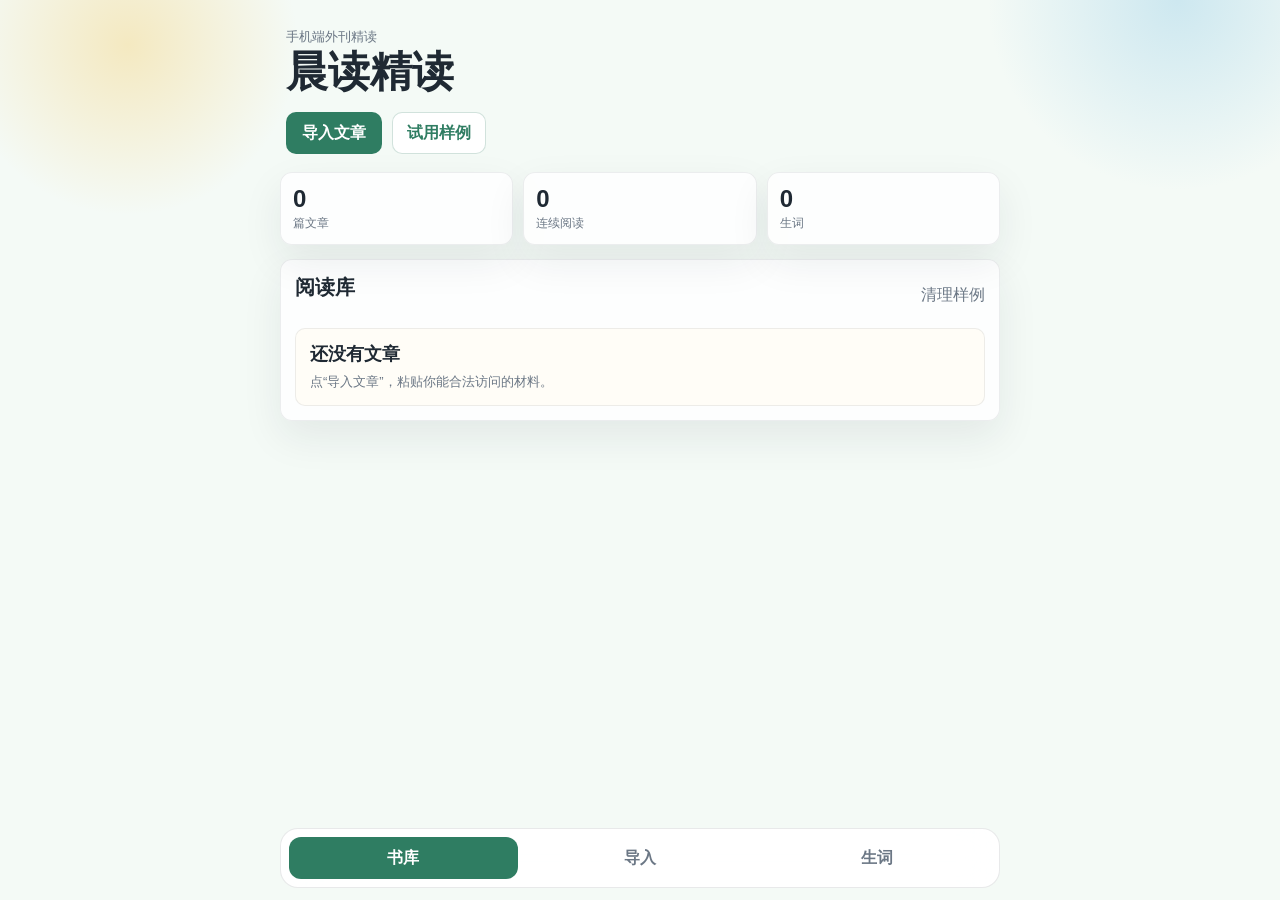
<file: index.html>
<!doctype html>
<html lang="zh-CN">
  <head>
    <meta charset="utf-8" />
    <meta name="viewport" content="width=device-width, initial-scale=1, viewport-fit=cover" />
    <meta name="theme-color" content="#2f7d62" />
    <meta name="apple-mobile-web-app-capable" content="yes" />
    <meta name="apple-mobile-web-app-title" content="晨读精读" />
    <title>晨读精读</title>
    <link rel="manifest" href="./manifest.webmanifest" />
    <link rel="stylesheet" href="./styles.css" />
  </head>
  <body>
    <main class="app">
      <section class="screen active" id="libraryScreen">
        <header class="hero">
          <p>手机端外刊精读</p>
          <h1>晨读精读</h1>
          <div class="hero-actions">
            <button class="primary" data-open-import type="button">导入文章</button>
            <button class="ghost" id="sampleBtn" type="button">试用样例</button>
          </div>
        </header>

        <section class="stats">
          <div>
            <strong id="articleTotal">0</strong>
            <span>篇文章</span>
          </div>
          <div>
            <strong id="streakDays">0</strong>
            <span>连续阅读</span>
          </div>
          <div>
            <strong id="wordTotal">0</strong>
            <span>生词</span>
          </div>
        </section>

        <section class="panel">
          <div class="section-head">
            <h2>阅读库</h2>
            <button id="clearDemoBtn" class="text-btn" type="button">清理样例</button>
          </div>
          <div id="articleList" class="article-list"></div>
        </section>
      </section>

      <section class="screen" id="readerScreen">
        <header class="reader-head">
          <button class="icon-btn" data-nav="library" type="button">←</button>
          <div>
            <p id="readerSource">来源</p>
            <h1 id="readerTitle">标题</h1>
          </div>
        </header>

        <section class="audio-panel">
          <audio id="humanAudio" controls preload="metadata"></audio>
          <div class="controls">
            <button id="speakBtn" class="primary" type="button">系统朗读</button>
            <button id="pauseBtn" class="ghost" type="button">暂停</button>
            <button id="prevSentenceBtn" class="ghost" type="button">上一句</button>
            <button id="nextSentenceBtn" class="ghost" type="button">下一句</button>
          </div>
          <input id="progressBar" type="range" min="0" max="100" value="0" />
          <p id="readerStatus">准备阅读</p>
        </section>

        <article id="readerBody" class="reader-body"></article>
      </section>

      <section class="screen" id="importScreen">
        <header class="reader-head">
          <button class="icon-btn" data-nav="library" type="button">←</button>
          <div>
            <p>复制粘贴即可</p>
            <h1>导入材料</h1>
          </div>
        </header>

        <form id="importForm" class="import-form">
          <label>
            标题
            <input id="titleInput" type="text" placeholder="可留空，自动识别" />
          </label>
          <label>
            来源
            <input id="sourceInput" type="text" value="The Economist" />
          </label>
          <label>
            音频链接
            <input id="audioInput" type="url" placeholder="可选，填入合法取得的 mp3/m4a 链接" />
          </label>
          <label>
            正文
            <textarea id="textInput" rows="14" placeholder="粘贴英文原文、中文翻译、公众号讲解、PDF 复制文本或词汇释义。"></textarea>
          </label>
          <button class="primary wide" type="submit">保存并排版</button>
          <p class="note">内容只保存在这台手机的浏览器本地。请仅导入你自己合法取得的学习材料。</p>
        </form>
      </section>

      <section class="screen" id="wordsScreen">
        <header class="reader-head">
          <button class="icon-btn" data-nav="library" type="button">←</button>
          <div>
            <p>本地保存</p>
            <h1>生词本</h1>
          </div>
        </header>
        <div id="wordList" class="word-list"></div>
      </section>

      <nav class="tabbar">
        <button class="tab active" data-nav="library" type="button">书库</button>
        <button class="tab" data-open-import type="button">导入</button>
        <button class="tab" data-nav="words" type="button">生词</button>
      </nav>
    </main>

    <div id="dictSheet" class="sheet" aria-hidden="true">
      <div class="sheet-card">
        <button id="closeSheetBtn" class="icon-btn close" type="button">×</button>
        <strong id="sheetWord">word</strong>
        <p id="sheetMeaning">选中单词后显示释义。</p>
        <div class="sheet-actions">
          <button id="saveWordBtn" class="primary" type="button">加入生词本</button>
          <a id="eudicLink" class="ghost link" href="#">欧路词典</a>
        </div>
      </div>
    </div>

    <script src="./app.js"></script>
  </body>
</html>
</file>
<file: styles.css>
:root {
  --green: #2f7d62;
  --ink: #1f2933;
  --muted: #6b7785;
  --paper: #fffdf7;
  --line: #d9e6df;
  --yellow: #f4c95d;
  --rose: #cf5c78;
  --blue: #8ecae6;
  color-scheme: light;
}

* {
  box-sizing: border-box;
}

html,
body {
  margin: 0;
  min-height: 100%;
  color: var(--ink);
  background: #f4faf6;
  font-family: -apple-system, BlinkMacSystemFont, "Segoe UI", sans-serif;
}

button,
input,
textarea {
  font: inherit;
}

button {
  cursor: pointer;
}

.app {
  min-height: 100vh;
  padding: env(safe-area-inset-top) 14px calc(82px + env(safe-area-inset-bottom));
  background:
    radial-gradient(circle at 10% 5%, rgba(244, 201, 93, 0.35), transparent 170px),
    radial-gradient(circle at 92% 0%, rgba(142, 202, 230, 0.38), transparent 190px),
    #f4faf6;
}

.screen {
  display: none;
  max-width: 720px;
  margin: 0 auto;
}

.screen.active {
  display: block;
}

.hero {
  padding: 28px 6px 18px;
}

.hero p,
.reader-head p,
.note,
#readerStatus {
  margin: 0;
  color: var(--muted);
  font-size: 13px;
}

.hero h1,
.reader-head h1 {
  margin: 4px 0 0;
  font-size: 34px;
  line-height: 1.05;
  letter-spacing: 0;
}

.hero-actions,
.controls,
.sheet-actions {
  display: flex;
  gap: 10px;
  flex-wrap: wrap;
  margin-top: 18px;
}

.primary,
.ghost,
.icon-btn,
.text-btn {
  min-height: 42px;
  border: 0;
  border-radius: 10px;
}

.primary {
  padding: 0 16px;
  color: #fff;
  font-weight: 800;
  background: var(--green);
}

.ghost {
  padding: 0 14px;
  color: var(--green);
  font-weight: 800;
  background: #fff;
  border: 1px solid rgba(47, 125, 98, 0.22);
}

.wide {
  width: 100%;
}

.icon-btn {
  width: 42px;
  color: var(--ink);
  font-size: 20px;
  background: rgba(31, 41, 51, 0.06);
}

.text-btn {
  padding: 0;
  color: var(--muted);
  background: transparent;
}

.stats {
  display: grid;
  grid-template-columns: repeat(3, 1fr);
  gap: 10px;
  margin-bottom: 14px;
}

.stats div,
.panel,
.audio-panel,
.paragraph,
.import-form,
.word-card {
  border: 1px solid rgba(31, 41, 51, 0.08);
  border-radius: 12px;
  background: rgba(255, 255, 255, 0.82);
  box-shadow: 0 16px 40px rgba(31, 41, 51, 0.08);
}

.stats div {
  padding: 12px;
}

.stats strong {
  display: block;
  font-size: 24px;
}

.stats span {
  color: var(--muted);
  font-size: 12px;
}

.panel {
  padding: 14px;
}

.section-head,
.reader-head {
  display: flex;
  align-items: flex-start;
  justify-content: space-between;
  gap: 12px;
}

.section-head h2 {
  margin: 0;
  font-size: 20px;
}

.article-list,
.word-list {
  display: grid;
  gap: 10px;
  margin-top: 12px;
}

.article-card {
  width: 100%;
  padding: 14px;
  text-align: left;
  border: 1px solid rgba(31, 41, 51, 0.08);
  border-radius: 10px;
  background: var(--paper);
}

.article-card strong {
  display: block;
  font-size: 18px;
  line-height: 1.25;
}

.article-card span {
  display: block;
  margin-top: 7px;
  color: var(--muted);
  font-size: 13px;
}

.reader-head {
  position: sticky;
  top: 0;
  z-index: 2;
  padding: 12px 0;
  background: rgba(244, 250, 246, 0.92);
  backdrop-filter: blur(14px);
}

.reader-head div {
  flex: 1;
}

.audio-panel {
  margin: 10px 0 14px;
  padding: 12px;
}

audio {
  width: 100%;
  display: none;
}

audio.has-audio {
  display: block;
}

#progressBar {
  width: 100%;
  margin-top: 12px;
  accent-color: var(--green);
}

.reader-body {
  display: grid;
  gap: 12px;
}

.paragraph {
  padding: 16px;
}

.paragraph.active {
  outline: 3px solid rgba(244, 201, 93, 0.55);
}

.english,
.chinese,
.note-block {
  margin: 0;
  line-height: 1.85;
}

.english {
  font-size: 19px;
}

.sentence.current {
  background: linear-gradient(transparent 56%, rgba(244, 201, 93, 0.48) 0);
  border-radius: 4px;
}

.chinese {
  margin-top: 12px;
  color: #465361;
  font-size: 16px;
}

.note-block {
  margin-top: 12px;
  padding: 10px;
  color: #405649;
  font-size: 15px;
  background: rgba(47, 125, 98, 0.1);
  border-radius: 10px;
}

.import-form {
  display: grid;
  gap: 13px;
  padding: 14px;
  margin-top: 12px;
}

label {
  display: grid;
  gap: 7px;
  color: var(--muted);
  font-size: 13px;
  font-weight: 800;
}

input,
textarea {
  width: 100%;
  padding: 12px;
  color: var(--ink);
  border: 1px solid rgba(31, 41, 51, 0.14);
  border-radius: 10px;
  background: #fff;
}

textarea {
  min-height: 270px;
  resize: vertical;
  line-height: 1.55;
}

.word-card {
  padding: 14px;
}

.word-card strong {
  display: block;
  color: var(--green);
  font-size: 20px;
}

.word-card p {
  margin: 7px 0 0;
  color: #465361;
  line-height: 1.55;
}

.tabbar {
  position: fixed;
  left: 12px;
  right: 12px;
  bottom: max(12px, env(safe-area-inset-bottom));
  z-index: 4;
  display: grid;
  grid-template-columns: repeat(3, 1fr);
  gap: 8px;
  max-width: 720px;
  margin: 0 auto;
  padding: 8px;
  border: 1px solid rgba(31, 41, 51, 0.1);
  border-radius: 18px;
  background: rgba(255, 255, 255, 0.92);
  backdrop-filter: blur(18px);
}

.tab {
  height: 42px;
  color: var(--muted);
  font-weight: 800;
  background: transparent;
  border: 0;
  border-radius: 12px;
}

.tab.active {
  color: #fff;
  background: var(--green);
}

.sheet {
  position: fixed;
  inset: 0;
  z-index: 10;
  display: none;
  align-items: flex-end;
  padding: 14px;
  background: rgba(31, 41, 51, 0.28);
}

.sheet.visible {
  display: flex;
}

.sheet-card {
  position: relative;
  width: min(720px, 100%);
  margin: 0 auto;
  padding: 18px;
  border-radius: 18px;
  background: #fff;
}

.sheet-card strong {
  display: block;
  color: var(--green);
  font-size: 24px;
}

.sheet-card p {
  margin: 10px 0 0;
  line-height: 1.6;
}

.close {
  position: absolute;
  top: 12px;
  right: 12px;
}

.link {
  display: inline-grid;
  place-items: center;
  min-height: 42px;
  text-decoration: none;
}

@media (min-width: 680px) {
  .app {
    padding-inline: 24px;
  }

  .hero h1,
  .reader-head h1 {
    font-size: 42px;
  }
}
</file>
